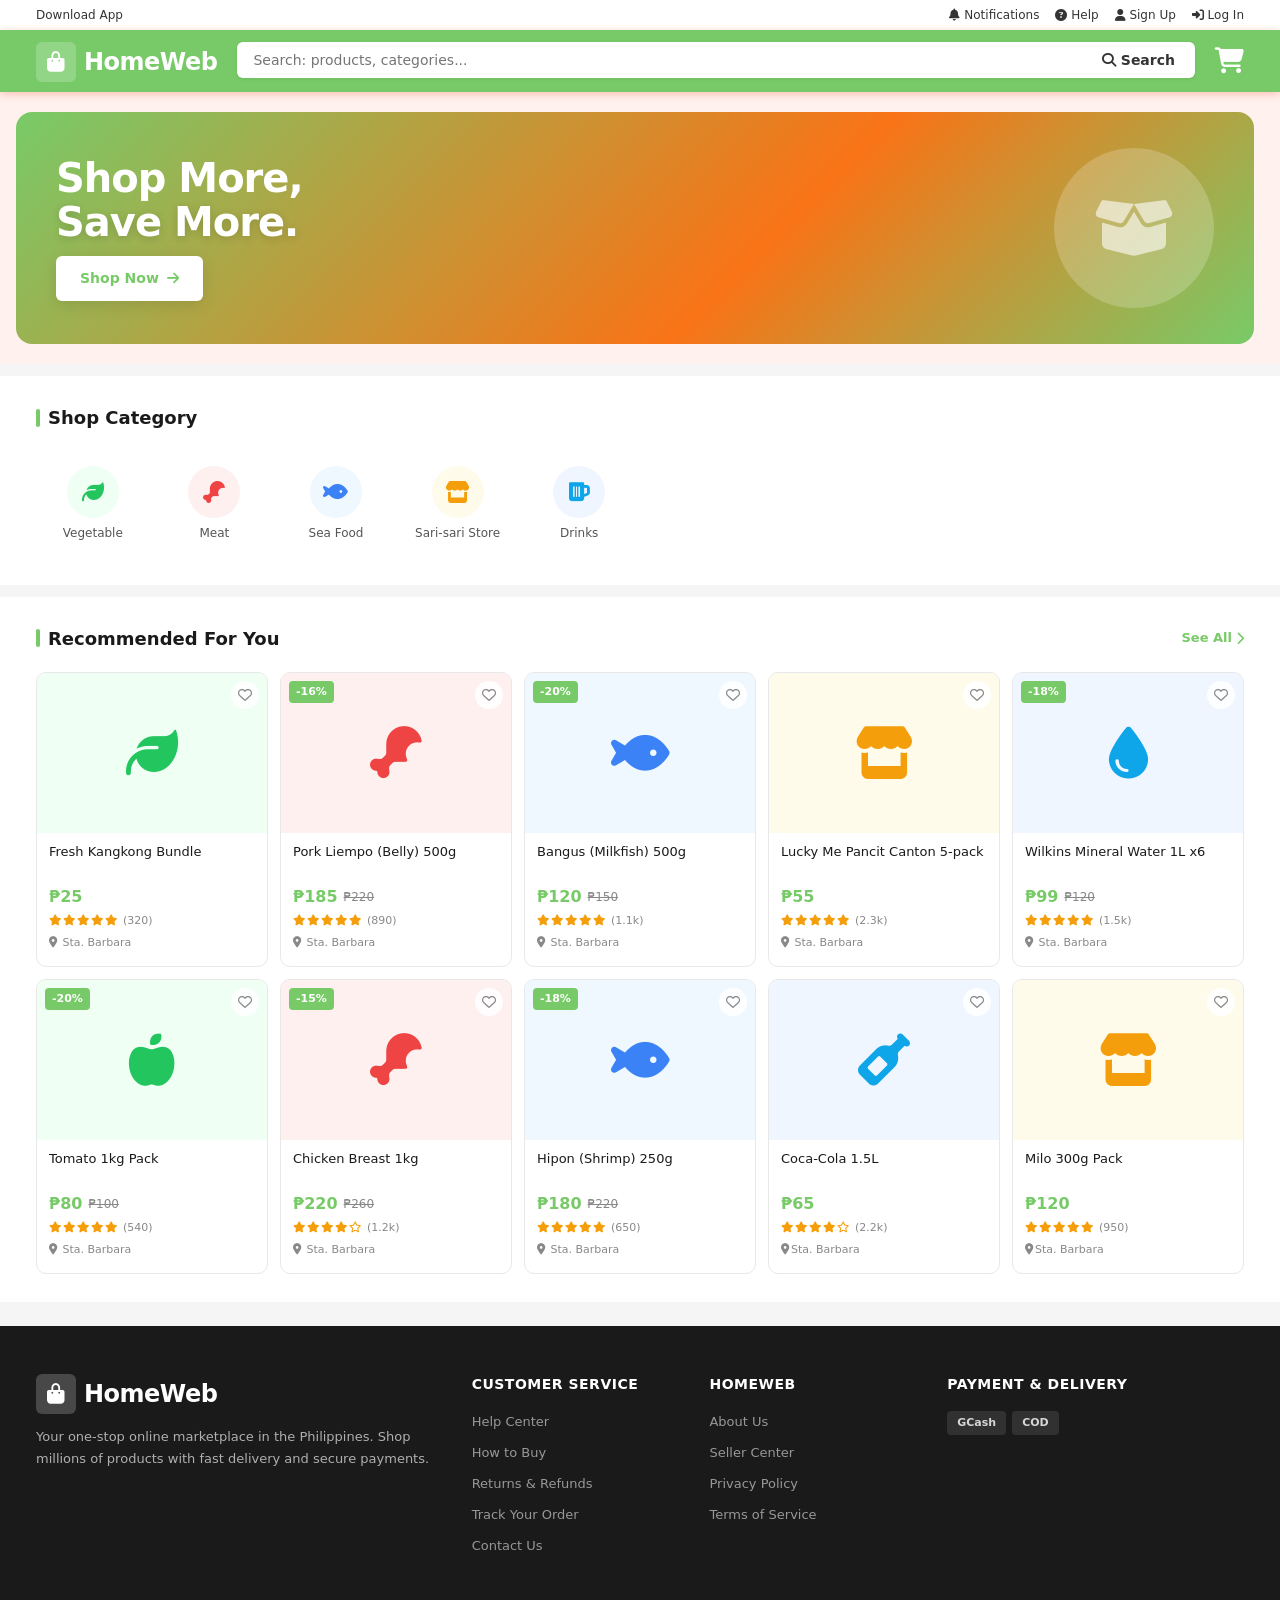
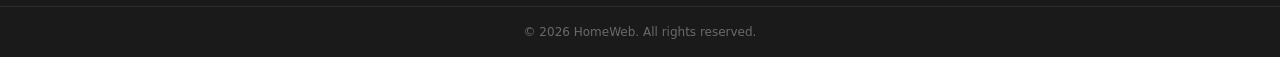
<file: index.html>
<!DOCTYPE html>
    <html lang="en">
    <head>
    <meta charset="UTF-8" />
    <meta name="viewport" content="width=device-width, initial-scale=1.0"/>
    <title>HomeWeb</title>
    <link rel="stylesheet" href="style.css" />
    <link rel="stylesheet" href="model.css" />
    <link rel="stylesheet" href="https://cdnjs.cloudflare.com/ajax/libs/font-awesome/6.5.0/css/all.min.css"/>
    </head>
    <body>

    <!-- TOP BAR -->
    <div class="topbar">
        <div class="topbar-inner">
        <span>Download App</span>
        <div class="topbar-right">
            <a href="#"><i class="fas fa-bell"></i> Notifications</a>
            <a href="#"><i class="fas fa-question-circle"></i> Help</a>
            <a href="#"><i class="fas fa-user"></i> Sign Up</a>
            <a href="#"><i class="fas fa-sign-in-alt"></i> Log In</a>
        </div>
        </div>
    </div>

    <!-- HEADER -->
    <header class="header">
        <div class="header-inner">
        <div class="logo">
            <span class="logo-icon"><i class="fas fa-shopping-bag"></i></span>
            <span class="logo-text">HomeWeb</span>
        </div>
        <div class="search-bar">
            <div class="search-input-wrap">
            <input type="text" placeholder="Search: products, categories..." />
            <button class="search-btn"><i class="fas fa-search"></i> Search</button>
            </div>
            <div class="search-tags"></div>
        </div>
        <div class="header-cart">
            <a href="#" class="cart-icon">
            <i class="fas fa-shopping-cart"></i>
            <span class="cart-badge"></span>
            </a>
        </div>
        </div>
    </header>

  <!-- HERO BANNER -->
    <section class="hero">
        <div class="hero-inner">
        <div class="hero-main-banner">
            <div class="hero-text">
            <h1>Shop More,<br/><span>Save More.</span></h1>
            <a href="#recommended" class="hero-cta">Shop Now <i class="fas fa-arrow-right"></i></a>
            </div>
            <div class="hero-image">
            <div class="hero-img-placeholder">
                <i class="fas fa-box-open"></i>     
            </div>
            </div>
        </div>
        </div>
    </section>

    <!-- CATEGORY SHORTCUTS -->
    <section class="categories">
        <div class="section-inner">
        <h2 class="section-title">Shop Category</h2>
        <div class="category-grid">

            <a class="cat-card" href="category.html?cat=vegetable">
            <div class="cat-icon" style="background:#F0FFF4;">
                <i class="fas fa-leaf" style="color:#22C55E;"></i>
            </div>
            <span>Vegetable</span>
            </a>

            <a class="cat-card" href="category.html?cat=meat">
            <div class="cat-icon" style="background:#FFF0F0;">
                <i class="fas fa-drumstick-bite" style="color:#EF4444;"></i>
            </div>
            <span>Meat</span>
            </a>

            <a class="cat-card" href="category.html?cat=seafood">
            <div class="cat-icon" style="background:#F0F8FF;">
                <i class="fas fa-fish" style="color:#3B82F6;"></i>
            </div>
            <span>Sea Food</span>
            </a>

            <a class="cat-card" href="category.html?cat=sarisari">
            <div class="cat-icon" style="background:#FFFBEB;">
                <i class="fas fa-store" style="color:#F59E0B;"></i>
            </div>
            <span>Sari-sari Store</span>
            </a>

            <a class="cat-card" href="category.html?cat=drinks">
            <div class="cat-icon" style="background:#EFF6FF;">
                <i class="fas fa-beer" style="color:#0EA5E9;"></i>
            </div>
            <span>Drinks</span>
            </a>

        </div>
        </div>
    </section>

    <!-- RECOMMENDED FOR YOU -->
    <section class="recommended" id="recommended">
        <div class="section-inner">
        <div class="section-header">
            <h2 class="section-title">Recommended For You</h2>
            <a href="#" class="see-all">See All <i class="fas fa-chevron-right"></i></a>
        </div>
        <div class="product-grid">

            <!-- Vegetable -->
            <div class="product-card" data-product-id="101">
            <div class="wishlist-btn"><i class="far fa-heart"></i></div>
            <div class="product-img" style="background:#F0FFF4;"><i class="fas fa-leaf" style="color:#22C55E;"></i></div>
            <div class="product-info">
                <p class="product-name">Fresh Kangkong Bundle</p>
                <div class="product-prices">
                <span class="price-now">₱25</span>
                </div>
                <div class="product-stars">
                <i class="fas fa-star"></i><i class="fas fa-star"></i><i class="fas fa-star"></i><i class="fas fa-star"></i><i class="fas fa-star"></i>
                <span>(320)</span>
                </div>
                <p class="product-location"><i class="fas fa-map-marker-alt"></i> Sta. Barbara</p>
            </div>
            </div>

            <!-- Meat -->
            <div class="product-card" data-product-id="201">
            <div class="product-badge sale-badge">-16%</div>
            <div class="wishlist-btn"><i class="far fa-heart"></i></div>
            <div class="product-img" style="background:#FFF0F0;"><i class="fas fa-drumstick-bite" style="color:#EF4444;"></i></div>
            <div class="product-info">
                <p class="product-name">Pork Liempo (Belly) 500g</p>
                <div class="product-prices">
                <span class="price-now">₱185</span>
                <span class="price-old">₱220</span>
                </div>
                <div class="product-stars">
                <i class="fas fa-star"></i><i class="fas fa-star"></i><i class="fas fa-star"></i><i class="fas fa-star"></i><i class="fas fa-star"></i>
                <span>(890)</span>
                </div>
                <p class="product-location"><i class="fas fa-map-marker-alt"></i> Sta. Barbara</p>
            </div>
            </div>

            <!-- Sea Food -->
            <div class="product-card" data-product-id="301">
            <div class="product-badge sale-badge">-20%</div>
            <div class="wishlist-btn"><i class="far fa-heart"></i></div>
            <div class="product-img" style="background:#F0F8FF;"><i class="fas fa-fish" style="color:#3B82F6;"></i></div>
            <div class="product-info">
                <p class="product-name">Bangus (Milkfish) 500g</p>
                <div class="product-prices">
                <span class="price-now">₱120</span>
                <span class="price-old">₱150</span>
                </div>
                <div class="product-stars">
                <i class="fas fa-star"></i><i class="fas fa-star"></i><i class="fas fa-star"></i><i class="fas fa-star"></i><i class="fas fa-star"></i>
                <span>(1.1k)</span>
                </div>
                <p class="product-location"><i class="fas fa-map-marker-alt"></i> Sta. Barbara</p>
            </div>
            </div>

            <!-- Sari-sari -->
            <div class="product-card" data-product-id="401">
            <div class="wishlist-btn"><i class="far fa-heart"></i></div>
            <div class="product-img" style="background:#FFFBEB;"><i class="fas fa-store" style="color:#F59E0B;"></i></div>
            <div class="product-info">
                <p class="product-name">Lucky Me Pancit Canton 5-pack</p>
                <div class="product-prices">
                <span class="price-now">₱55</span>
                </div>
                <div class="product-stars">
                <i class="fas fa-star"></i><i class="fas fa-star"></i><i class="fas fa-star"></i><i class="fas fa-star"></i><i class="fas fa-star"></i>
                <span>(2.3k)</span>
                </div>
                <p class="product-location"><i class="fas fa-map-marker-alt"></i> Sta. Barbara</p>
            </div>
            </div>

            <!-- Drinks -->
            <div class="product-card" data-product-id="501">
            <div class="product-badge sale-badge">-18%</div>
            <div class="wishlist-btn"><i class="far fa-heart"></i></div>
            <div class="product-img" style="background:#EFF6FF;"><i class="fas fa-tint" style="color:#0EA5E9;"></i></div>
            <div class="product-info">
                <p class="product-name">Wilkins Mineral Water 1L x6</p>
                <div class="product-prices">
                <span class="price-now">₱99</span>
                <span class="price-old">₱120</span>
                </div>
                <div class="product-stars">
                <i class="fas fa-star"></i><i class="fas fa-star"></i><i class="fas fa-star"></i><i class="fas fa-star"></i><i class="fas fa-star"></i>
                <span>(1.5k)</span>
                </div>
                <p class="product-location"><i class="fas fa-map-marker-alt"></i> Sta. Barbara</p>
            </div>
            </div>

            <!-- Vegetable 2 -->
            <div class="product-card" data-product-id="103">
            <div class="product-badge sale-badge">-20%</div>
            <div class="wishlist-btn"><i class="far fa-heart"></i></div>
            <div class="product-img" style="background:#F0FFF4;"><i class="fas fa-apple-alt" style="color:#22C55E;"></i></div>
            <div class="product-info">
                <p class="product-name">Tomato 1kg Pack</p>
                <div class="product-prices">
                <span class="price-now">₱80</span>
                <span class="price-old">₱100</span>
                </div>
                <div class="product-stars">
                <i class="fas fa-star"></i><i class="fas fa-star"></i><i class="fas fa-star"></i><i class="fas fa-star"></i><i class="fas fa-star"></i>
                <span>(540)</span>
                </div>
                <p class="product-location"><i class="fas fa-map-marker-alt"></i> Sta. Barbara</p>
            </div>
            </div>

            <!-- Meat 2 -->
            <div class="product-card" data-product-id="202">
            <div class="product-badge sale-badge">-15%</div>
            <div class="wishlist-btn"><i class="far fa-heart"></i></div>
            <div class="product-img" style="background:#FFF0F0;"><i class="fas fa-drumstick-bite" style="color:#EF4444;"></i></div>
            <div class="product-info">
                <p class="product-name">Chicken Breast 1kg</p>
                <div class="product-prices">
                <span class="price-now">₱220</span>
                <span class="price-old">₱260</span>
                </div>
                <div class="product-stars">
                <i class="fas fa-star"></i><i class="fas fa-star"></i><i class="fas fa-star"></i><i class="fas fa-star"></i><i class="far fa-star"></i>
                <span>(1.2k)</span>
                </div>
                <p class="product-location"><i class="fas fa-map-marker-alt"></i> Sta. Barbara</p>
            </div>
            </div>

            <!-- Sea Food 2 -->
            <div class="product-card" data-product-id="303">
            <div class="product-badge sale-badge">-18%</div>
            <div class="wishlist-btn"><i class="far fa-heart"></i></div>
            <div class="product-img" style="background:#F0F8FF;"><i class="fas fa-fish" style="color:#3B82F6;"></i></div>
            <div class="product-info">
                <p class="product-name">Hipon (Shrimp) 250g</p>
                <div class="product-prices">
                <span class="price-now">₱180</span>
                <span class="price-old">₱220</span>
                </div>
                <div class="product-stars">
                <i class="fas fa-star"></i><i class="fas fa-star"></i><i class="fas fa-star"></i><i class="fas fa-star"></i><i class="fas fa-star"></i>
                <span>(650)</span>
                </div>
                <p class="product-location"><i class="fas fa-map-marker-alt"></i> Sta. Barbara</p>
            </div>
            </div>

            <!-- Drinks 2 -->
            <div class="product-card" data-product-id="502">
            <div class="wishlist-btn"><i class="far fa-heart"></i></div>
            <div class="product-img" style="background:#EFF6FF;"><i class="fas fa-wine-bottle" style="color:#0EA5E9;"></i></div>
            <div class="product-info">
                <p class="product-name">Coca-Cola 1.5L</p>
                <div class="product-prices">
                <span class="price-now">₱65</span>
                </div>
                <div class="product-stars">
                <i class="fas fa-star"></i><i class="fas fa-star"></i><i class="fas fa-star"></i><i class="fas fa-star"></i><i class="far fa-star"></i>
                <span>(2.2k)</span>
                </div>
                <p class="product-location"><i class="fas fa-map-marker-alt"></i>Sta. Barbara</p>
            </div>
            </div>

            <!-- Sari-sari 2 -->
            <div class="product-card" data-product-id="404">
            <div class="wishlist-btn"><i class="far fa-heart"></i></div>
            <div class="product-img" style="background:#FFFBEB;"><i class="fas fa-store" style="color:#F59E0B;"></i></div>
            <div class="product-info">
                <p class="product-name">Milo 300g Pack</p>
                <div class="product-prices">
                <span class="price-now">₱120</span>
                </div>
                <div class="product-stars">
                <i class="fas fa-star"></i><i class="fas fa-star"></i><i class="fas fa-star"></i><i class="fas fa-star"></i><i class="fas fa-star"></i>
                <span>(950)</span>
                </div>
                <p class="product-location"><i class="fas fa-map-marker-alt"></i>Sta. Barbara</p>
            </div>
            </div>

        </div>
        </div>
    </section>

    <!-- FOOTER -->
    <footer class="footer">
        <div class="footer-inner">
        <div class="footer-col">
            <div class="logo" style="margin-bottom:12px;">
            <span class="logo-icon"><i class="fas fa-shopping-bag"></i></span>
            <span class="logo-text">HomeWeb</span>
            </div>
            <p class="footer-desc">Your one-stop online marketplace in the Philippines. Shop millions of products with fast delivery and secure payments.</p>
            <div class="social-links"></div>
        </div>
        <div class="footer-col">
            <h4>Customer Service</h4>
            <ul>
            <li><a href="#">Help Center</a></li>
            <li><a href="#">How to Buy</a></li>
            <li><a href="#">Returns & Refunds</a></li>
            <li><a href="#">Track Your Order</a></li>
            <li><a href="#">Contact Us</a></li>
            </ul>
        </div>
        <div class="footer-col">
            <h4>HomeWeb</h4>
            <ul>
            <li><a href="#">About Us</a></li>
            <li><a href="#">Seller Center</a></li>
            <li><a href="#">Privacy Policy</a></li>
            <li><a href="#">Terms of Service</a></li>
            </ul>
        </div>
        <div class="footer-col">
            <h4>Payment & Delivery</h4>
            <div class="payment-icons">
            <span class="pay-icon">GCash</span>
            <span class="pay-icon">COD</span>
            </div>
        </div>
        </div>
        <div class="footer-bottom">
        <p>&copy; 2026 HomeWeb. All rights reserved.</p>
        </div>
    </footer>

    <script src="shop.js"></script>
    <script>
        // Register category products into the global products array for modal support
        const categoryProducts = [
        { id:101, name:'Fresh Kangkong Bundle',         price:25,  oldPrice:null, discount:0,  rating:5, sold:'320',  icon:'fa-leaf',           location:'Sta. Barbara' },
        { id:103, name:'Tomato 1kg Pack',               price:80,  oldPrice:100,  discount:20, rating:5, sold:'540',  icon:'fa-apple-alt',      location:'Sta. Barbara' },
        { id:201, name:'Pork Liempo (Belly) 500g',      price:185, oldPrice:220,  discount:16, rating:5, sold:'890',  icon:'fa-drumstick-bite', location:'Sta. Barbara' },
        { id:202, name:'Chicken Breast 1kg',            price:220, oldPrice:260,  discount:15, rating:4, sold:'1.2k', icon:'fa-drumstick-bite', location:'Sta. Barbara' },
        { id:301, name:'Bangus (Milkfish) 500g',        price:120, oldPrice:150,  discount:20, rating:5, sold:'1.1k', icon:'fa-fish',           location:'Sta. Barbara' },
        { id:303, name:'Hipon (Shrimp) 250g',           price:180, oldPrice:220,  discount:18, rating:5, sold:'650',  icon:'fa-fish',           location:'Sta. Barbara' },
        { id:401, name:'Lucky Me Pancit Canton 5-pack', price:55,  oldPrice:null, discount:0,  rating:5, sold:'2.3k', icon:'fa-store',          location:'Sta. Barbara' },
        { id:404, name:'Milo 300g Pack',                price:120, oldPrice:null, discount:0,  rating:5, sold:'950',  icon:'fa-store',          location:'Sta. Barbara' },
        { id:501, name:'Wilkins Mineral Water 1L x6',   price:99,  oldPrice:120,  discount:18, rating:5, sold:'1.5k', icon:'fa-tint',           location:'Sta. Barbara' },
        { id:502, name:'Coca-Cola 1.5L',                price:65,  oldPrice:null, discount:0,  rating:4, sold:'2.2k', icon:'fa-wine-bottle',    location:'Sta. Barbara' },
        ];

        document.addEventListener('DOMContentLoaded', function() {
        categoryProducts.forEach(function(p) {
            if (!products.find(function(x) { return x.id === p.id; })) {
            products.push(p);
            }
        });
        });
    </script>
    </body>
    </html>
</file>
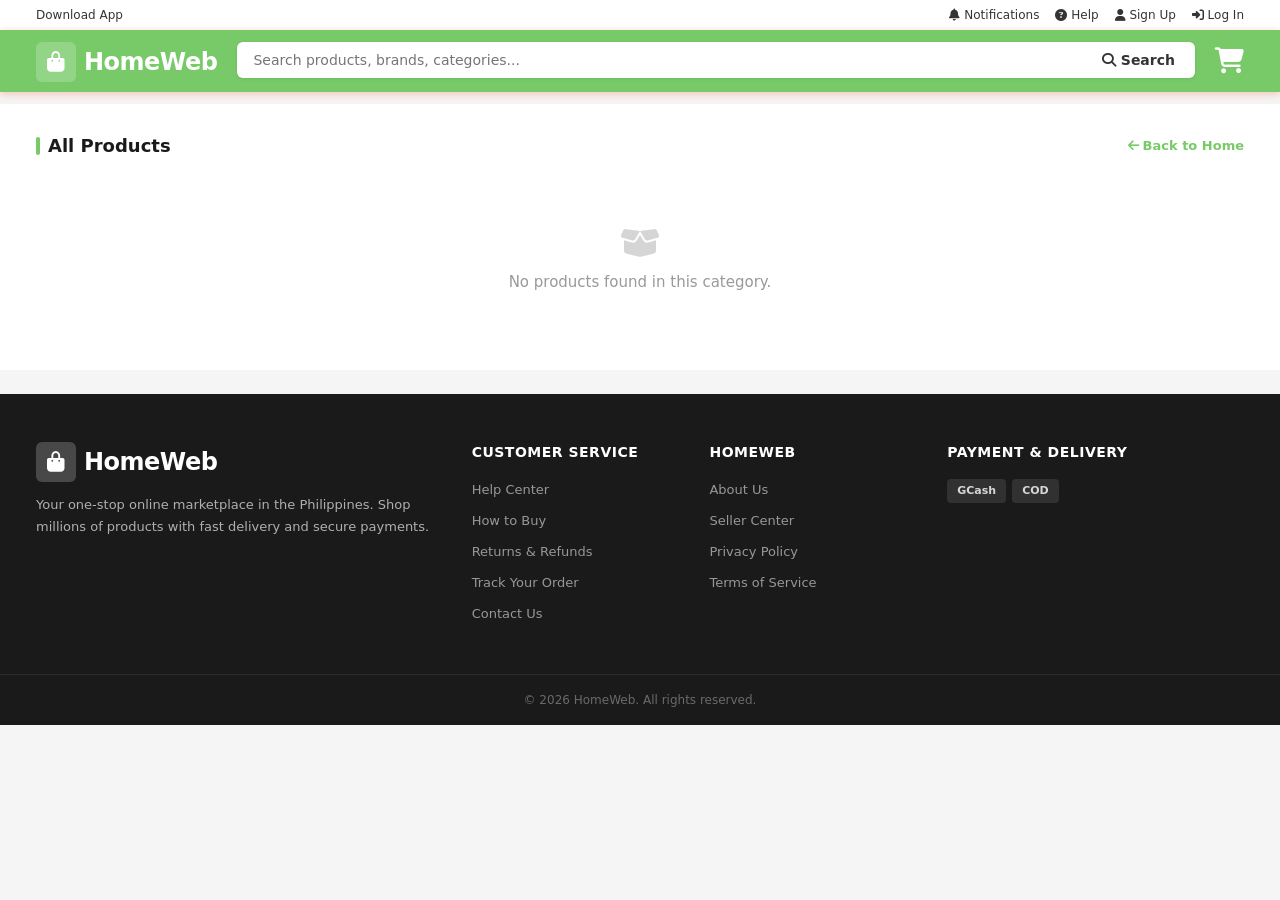
<file: category.html>
<!DOCTYPE html>
<html lang="en">
<head>
<meta charset="UTF-8" />
<meta name="viewport" content="width=device-width, initial-scale=1.0"/>
<title>HomeWeb – Category</title>
<link rel="stylesheet" href="style.css" />
<link rel="stylesheet" href="model.css" />
<link rel="stylesheet" href="https://cdnjs.cloudflare.com/ajax/libs/font-awesome/6.5.0/css/all.min.css"/>
</head>
<body>

<!-- TOP BAR -->
<div class="topbar">
    <div class="topbar-inner">
    <span>Download App</span>
    <div class="topbar-right">
        <a href="#"><i class="fas fa-bell"></i> Notifications</a>
        <a href="#"><i class="fas fa-question-circle"></i> Help</a>
        <a href="#"><i class="fas fa-user"></i> Sign Up</a>
        <a href="#"><i class="fas fa-sign-in-alt"></i> Log In</a>
    </div>
    </div>
</div>

<!-- HEADER -->
<header class="header">
    <div class="header-inner">
    <a href="index.html" class="logo">
        <span class="logo-icon"><i class="fas fa-shopping-bag"></i></span>
        <span class="logo-text">HomeWeb</span>
    </a>
    <div class="search-bar">
        <div class="search-input-wrap">
        <input type="text" placeholder="Search products, brands, categories..." />
        <button class="search-btn"><i class="fas fa-search"></i> Search</button>
        </div>
        <div class="search-tags"></div>
    </div>
    <div class="header-cart">
        <a href="#" class="cart-icon">
        <i class="fas fa-shopping-cart"></i>
        <span class="cart-badge"></span>
        </a>
    </div>
    </div>
</header>

<!-- CATEGORY HEADING -->
<section class="recommended" style="margin-top:12px;">
    <div class="section-inner">
    <div class="section-header">
        <h2 class="section-title" id="cat-title">Category</h2>
        <a href="index.html" class="see-all"><i class="fas fa-arrow-left"></i> Back to Home</a>
    </div>
    <div class="product-grid" id="cat-product-grid">
        <!-- products injected by script -->
    </div>
    <div id="cat-empty" style="display:none; text-align:center; padding:3rem 1rem; color:#999; font-size:15px;">
        <i class="fas fa-box-open" style="font-size:32px;display:block;margin-bottom:12px;opacity:0.4"></i>
        No products found in this category.
    </div>
    </div>
</section>

<!-- FOOTER -->
<footer class="footer">
    <div class="footer-inner">
    <div class="footer-col">
        <div class="logo" style="margin-bottom:12px;">
        <span class="logo-icon"><i class="fas fa-shopping-bag"></i></span>
        <span class="logo-text">HomeWeb</span>
        </div>
        <p class="footer-desc">Your one-stop online marketplace in the Philippines. Shop millions of products with fast delivery and secure payments.</p>
        <div class="social-links"></div>
    </div>
    <div class="footer-col">
        <h4>Customer Service</h4>
        <ul>
        <li><a href="#">Help Center</a></li>
        <li><a href="#">How to Buy</a></li>
        <li><a href="#">Returns & Refunds</a></li>
        <li><a href="#">Track Your Order</a></li>
        <li><a href="#">Contact Us</a></li>
        </ul>
    </div>
    <div class="footer-col">
        <h4>HomeWeb</h4>
        <ul>
        <li><a href="#">About Us</a></li>
        <li><a href="#">Seller Center</a></li>
        <li><a href="#">Privacy Policy</a></li>
        <li><a href="#">Terms of Service</a></li>
        </ul>
    </div>
    <div class="footer-col">
        <h4>Payment & Delivery</h4>
        <div class="payment-icons">
        <span class="pay-icon">GCash</span>
        <span class="pay-icon">COD</span>
        </div>
    </div>
    </div>
    <div class="footer-bottom">
    <p>&copy; 2026 HomeWeb. All rights reserved.</p>
    </div>
</footer>

<script src="shop.js"></script>
<script>
    // Map category keys (from index.html links) to display names and
    // to the icon background colors used elsewhere on the site.
    const CATEGORY_META = {
    vegetable: { title: 'Vegetable',     bg: '#F0FFF4', color: '#22C55E' },
    meat:      { title: 'Meat',          bg: '#FFF0F0', color: '#EF4444' },
    seafood:   { title: 'Sea Food',      bg: '#F0F8FF', color: '#3B82F6' },
    sarisari:  { title: 'Sari-sari Store', bg: '#FFFBEB', color: '#F59E0B' },
    drinks:    { title: 'Drinks',        bg: '#EFF6FF', color: '#0EA5E9' }
    };

    function fmtPrice(n) {
    return '\u20B1' + Number(n).toLocaleString();
    }

    function starsHTML(n) {
    let s = '';
    for (let i = 1; i <= 5; i++) s += `<i class="${i <= n ? 'fas' : 'far'} fa-star"></i>`;
    return s;
    }

    document.addEventListener('DOMContentLoaded', function() {
    const params = new URLSearchParams(window.location.search);
    const cat = params.get('cat');
    const meta = CATEGORY_META[cat] || { title: 'All Products', bg: '#F9F9F9', color: '#CBD5E1' };

    document.getElementById('cat-title').textContent = meta.title;

    const list = products.filter(function(p) { return p.category === cat; });
    const grid = document.getElementById('cat-product-grid');
    const empty = document.getElementById('cat-empty');

    if (!list.length) {
        empty.style.display = 'block';
        return;
    }

    grid.innerHTML = list.map(function(p) {
        const badge = p.discount
        ? '<div class="product-badge sale-badge">-' + p.discount + '%</div>'
        : '';
        const oldPrice = p.oldPrice
        ? '<span class="price-old">' + fmtPrice(p.oldPrice) + '</span>'
        : '';

        return '<div class="product-card" data-product-id="' + p.id + '">' +
        badge +
        '<div class="wishlist-btn"><i class="far fa-heart"></i></div>' +
        '<div class="product-img" style="background:' + meta.bg + ';"><i class="fas ' + p.icon + '" style="color:' + meta.color + ';"></i></div>' +
        '<div class="product-info">' +
            '<p class="product-name">' + p.name + '</p>' +
            '<div class="product-prices">' +
            '<span class="price-now">' + fmtPrice(p.price) + '</span>' +
            oldPrice +
            '</div>' +
            '<div class="product-stars">' + starsHTML(p.rating) + '<span>(' + p.sold + ')</span></div>' +
            '<p class="product-location"><i class="fas fa-map-marker-alt"></i> ' + p.location + '</p>' +
        '</div></div>';
    }).join('');

    // shop.js's DOMContentLoaded handler runs before this script block
    // finishes injecting cards, so wire up clicks for the newly added cards.
    attachCardClicks();
    });
</script>
</body>
</html>
</file>
<file: style.css>
/* ── RESET & BASE ── */
*, *::before, *::after { box-sizing: border-box; margin: 0; padding: 0; }

:root {
  --primary:       #78ca68;
  --primary-dark:  #ffffff;
  --primary-light: #FFF1EE;
  --accent:        #F59E0B;
  --success:       #10B981;
  --text-dark:     #1A1A1A;
  --text-mid:      #555;
  --text-light:    #888;
  --border:        #E8E8E8;
  --bg:            #F5F5F5;
  --white:         #FFFFFF;
  --shadow-sm:     0 1px 4px rgba(0,0,0,0.08);
  --shadow-md:     0 4px 16px rgba(0,0,0,0.10);
  --radius-sm:     6px;
  --radius-md:     10px;
  --radius-lg:     16px;
  --font:          'Inter', system-ui, sans-serif;
}

html { scroll-behavior: smooth; }

body {
  font-family: var(--font);
  background: var(--bg);
  color: var(--text-dark);
  font-size: 14px;
  line-height: 1.5;
}

a { text-decoration: none; color: inherit; }
ul { list-style: none; }
img { display: block; max-width: 100%; }

/* ── LAYOUT ── */
.section-inner,
.header-inner,
.nav-inner,
.topbar-inner,
.footer-inner,
.hero-inner {
  max-width: 1240px;
  margin: 0 auto;
  padding: 0 16px;
}

/* ============================================================
   TOP BAR
   ============================================================ */
.topbar {
  background: var(--primary-dark);
  color: rgba(17, 17, 17, 0.85);
  font-size: 12px;
  padding: 6px 0;
}

.topbar-inner {
  display: flex;
  justify-content: space-between;   
  align-items: center;
}

.topbar a {
  color: rgba(17,17,17,0.85);
  margin-left: 16px;
  transition: color 0.15s;
}

.topbar a:hover { color: #030303; }

.topbar-right { display: flex; align-items: right; }

/* ============================================================
   HEADER
   ============================================================ */
.header {
  background: var(--primary);
  padding: 12px 0 8px;
  position: sticky;
  top: 0;
  z-index: 100;
  box-shadow: 0 2px 8px rgba(238,77,45,0.3);
}

.header-inner {
  display: flex;
  align-items: flex-start;
  gap: 20px;
}

/* Logo */
.logo {
  display: flex;
  align-items: center;
  gap: 8px;
  flex-shrink: 0;
}

.logo-icon {
  width: 40px;
  height: 40px;
  background: rgba(255,255,255,0.2);
  border-radius: var(--radius-sm);
  display: flex;
  align-items: center;
  justify-content: center;
  font-size: 20px;
  color: #fff;
}

.logo-text {
  font-size: 24px;
  font-weight: 700;
  color: #fff;
  letter-spacing: -0.5px;
}

/* Search */
.search-bar { flex: 1; }

.search-input-wrap {
  display: flex;
  border-radius: var(--radius-sm);
  overflow: hidden;
  box-shadow: var(--shadow-sm);
}

.search-input-wrap input {
  flex: 1;
  border: none;
  padding: 10px 16px;
  font-family: var(--font);
  font-size: 14px;
  outline: none;
  background: #fff;
}

.search-btn {
  background: var(--primary-dark);
  color: rgba(17, 17, 17, 0.85);
  border: none;
  padding: 10px 20px;
  font-family: var(--font);
  font-weight: 600;
  font-size: 14px;
  cursor: pointer;
  transition: background 0.15s;
  white-space: nowrap;
}

.search-btn:hover { background: #fff; }

.search-tags {
  margin-top: 6px;
  display: flex;
  gap: 8px;
  flex-wrap: wrap;
  font-size: 12px;
  color: rgba(255,255,255,0.7);
}

.search-tags a {
  color: rgba(255,255,255,0.85);
  transition: color 0.15s;
}
.search-tags a:hover { color: #fff; }

/* Cart */
.header-cart { padding-top: 6px; flex-shrink: 0; }

.cart-icon {
  position: relative;
  display: flex;
  align-items: center;
  color: #fff;
  font-size: 26px;
  transition: opacity 0.15s;
}

.cart-icon:hover { opacity: 0.8; }

.cart-badge {
  position: absolute;
  top: -6px;
  right: -8px;
  background: #fff;
  color: var(--primary);
  font-size: 11px;
  font-weight: 700;
  border-radius: 999px;
  padding: 1px 6px;
  min-width: 18px;
  text-align: center;
}

/* ============================================================
   MAIN NAV
   ============================================================ */
.main-nav {
  background: #fff;
  border-bottom: 1px solid var(--border);
}

.nav-inner {
  display: flex;
  gap: 0;
  overflow-x: auto;
  -webkit-overflow-scrolling: touch;
  scrollbar-width: none;
}

.nav-inner::-webkit-scrollbar { display: none; }

.main-nav a {
  padding: 10px 14px;
  font-size: 13px;
  color: var(--text-mid);
  white-space: nowrap;
  transition: color 0.15s;
  border-bottom: 2px solid transparent;
}

.main-nav a:hover {
  color: var(--primary);
  border-bottom-color: var(--primary);
}

.main-nav a:first-child {
  font-weight: 600;
  color: var(--primary);
}

/* ============================================================
   HERO
   ============================================================ */
.hero {
  background: var(--primary-light);
  padding: 20px 0;
}

.hero-inner {
    max-width: 1600px;
    margin: 0 auto;
    display: grid;
    grid-template-columns: 1fr 10px;
}

.hero-main-banner {

  background: linear-gradient(135deg, #78ca68 0%, #F97316 60%, #78ca68 100%);
  border-radius: var(--radius-lg);
  padding: 36px 40px;
  display: flex;
  align-items: center;
  justify-content: space-between;
  overflow: hidden;
  position: relative;
} 


.hero-text { position: relative; z-index: 1; }

.hero-eyebrow {
  font-size: 13px;
  color: rgba(255,255,255,0.9);
  margin-bottom: 8px;
  font-weight: 500;
}

.hero-text h1 {
  font-size: 40px;
  font-weight: 800;
  color: #fff;
  line-height: 1.1;
  margin-bottom: 12px;
  letter-spacing: -1px;
}

.hero-text h1 span {
  color: #fff;
  text-shadow: 0 2px 8px rgba(0,0,0,0.15);
}

.hero-sub {
  color: rgba(255,255,255,0.88);
  font-size: 14px;
  margin-bottom: 20px;
}

.hero-cta {
  display: inline-flex;
  align-items: center;
  gap: 8px;
  background: #fff;
  color: var(--primary);
  font-weight: 700;
  font-size: 14px;
  padding: 12px 24px;
  border-radius: var(--radius-sm);
  transition: transform 0.15s, box-shadow 0.15s;
  box-shadow: var(--shadow-md);
}

.hero-cta:hover {
  transform: translateY(-2px);
  box-shadow: 0 8px 24px rgba(0,0,0,0.15);
}

.hero-image .hero-img-placeholder {
  width: 160px;
  height: 160px;
  background: rgba(255,255,255,0.2);
  border-radius: 50%;
  display: flex;
  align-items: center;
  justify-content: center;
  font-size: 64px;
  color: rgba(255,255,255,0.6);
  position: relative;
  z-index: 1;
}

/* Side Banners */
.hero-side-banners {
  display: flex;
  flex-direction: column;
  gap: 12px;
}

.side-banner {
  flex: 1;
  border-radius: var(--radius-md);
  padding: 20px 18px;
  display: flex;
  flex-direction: column;
  justify-content: center;
}

.side-banner--a {
  background: linear-gradient(135deg, #1A1A2E, #16213E);
  color: #fff;
}

.side-banner--b {
  background: linear-gradient(135deg, #065F46, #10B981);
  color: #fff;
}

.banner-label {
  font-size: 11px;
  font-weight: 600;
  text-transform: uppercase;
  letter-spacing: 0.8px;
  opacity: 0.7;
  margin-bottom: 6px;
}

.banner-title {
  font-size: 16px;
  font-weight: 700;
  line-height: 1.3;
  margin-bottom: 10px;
}

.side-banner a {
  font-size: 12px;
  font-weight: 600;
  color: rgba(255,255,255,0.85);
  transition: color 0.15s;
}
.side-banner a:hover { color: #fff; }

/* ============================================================
   CATEGORIES
   ============================================================ */
.categories {
  background: var(--white);
  padding: 28px 0;
  margin-top: 12px;
  border-radius: 0;
}

.section-title {
  font-size: 18px;
  font-weight: 700;
  color: var(--text-dark);
  margin-bottom: 20px;
  position: relative;
  padding-left: 12px;
}

.section-title::before {
  content: '';
  position: absolute;
  left: 0;
  top: 50%;
  transform: translateY(-50%);
  width: 4px;
  height: 18px;
  background: var(--primary);
  border-radius: 2px;
}

.category-grid {
  display: grid;
  grid-template-columns: repeat(10, 1fr);
  gap: 8px;
}

.cat-card {
  display: flex;
  flex-direction: column;
  align-items: center;
  gap: 8px;
  padding: 14px 8px;
  border-radius: var(--radius-md);
  border: 1px solid transparent;
  transition: border-color 0.15s, box-shadow 0.15s, transform 0.15s;
  text-align: center;
}

.cat-card:hover {
  border-color: var(--primary);
  box-shadow: var(--shadow-sm);
  transform: translateY(-2px);
}

.cat-card.active {
  border-color: var(--primary);
  background: var(--primary-light);
  box-shadow: var(--shadow-sm);
}

.cat-icon {
  width: 52px;
  height: 52px;
  border-radius: 50%;
  display: flex;
  align-items: center;
  justify-content: center;
  font-size: 22px;
}

.cat-card span {
  font-size: 12px;
  font-weight: 500;
  color: var(--text-mid);
  line-height: 1.3;
}

/* ============================================================
   FLASH SALE
   ============================================================ */
.flash-sale {
  background: var(--white);
  padding: 24px 0;
  margin-top: 12px;
}

.flash-header {
  display: flex;
  align-items: center;
  gap: 20px;
  margin-bottom: 20px;
}

.flash-title {
  display: flex;
  align-items: center;
  gap: 8px;
  color: var(--primary);
}

.flash-title i {
  font-size: 22px;
}

.flash-title h2 {
  font-size: 22px;
  font-weight: 800;
  color: var(--primary);
  letter-spacing: -0.5px;
}

.flash-timer {
  display: flex;
  align-items: center;
  gap: 4px;
  font-size: 13px;
  color: var(--text-mid);
}

.timer-block {
  background: var(--text-dark);
  color: #fff;
  font-size: 16px;
  font-weight: 700;
  padding: 4px 10px;
  border-radius: 4px;
  min-width: 38px;
  text-align: center;
  font-variant-numeric: tabular-nums;
}

.timer-sep {
  font-weight: 700;
  font-size: 18px;
  color: var(--primary);
}

.see-all {
  margin-left: auto;
  font-size: 13px;
  font-weight: 600;
  color: var(--primary);
  display: flex;
  align-items: center;
  gap: 4px;
  transition: gap 0.15s;
}

.see-all:hover { gap: 8px; }

/* Product Row (flash sale horizontal scroll on small screens) */
.product-row {
  display: grid;
  grid-template-columns: repeat(5, 1fr);
  gap: 12px;
}

/* ============================================================
   RECOMMENDED
   ============================================================ */
.recommended {
  background: var(--white);
  padding: 28px 0;
  margin-top: 12px;
}

.section-header {
  display: flex;
  align-items: center;
  justify-content: space-between;
  margin-bottom: 20px;
}

.section-header .section-title { margin-bottom: 0; }

/* Product Grid */
.product-grid {
  display: grid;
  grid-template-columns: repeat(5, 1fr);
  gap: 12px;
}

/* ============================================================
   PRODUCT CARD (shared)
   ============================================================ */
.product-card {
  background: var(--white);
  border: 1px solid var(--border);
  border-radius: var(--radius-md);
  overflow: hidden;
  position: relative;
  cursor: pointer;
  transition: box-shadow 0.2s, transform 0.2s;
}

.product-card:hover {
  box-shadow: var(--shadow-md);
  transform: translateY(-3px);
}

.product-badge {
  position: absolute;
  top: 8px;
  left: 8px;
  font-size: 11px;
  font-weight: 700;
  padding: 3px 7px;
  border-radius: 4px;
  z-index: 2;
}

.sale-badge {
  background: var(--primary);
  color: #fff;
}

.free-badge {
  background: var(--success);
  color: #fff;
}

.wishlist-btn {
  position: absolute;
  top: 8px;
  right: 8px;
  width: 28px;
  height: 28px;
  background: rgba(255,255,255,0.9);
  border-radius: 50%;
  display: flex;
  align-items: center;
  justify-content: center;
  color: var(--text-light);
  font-size: 14px;
  z-index: 2;
  transition: color 0.15s, background 0.15s;
}

.wishlist-btn:hover {
  color: var(--primary);
  background: #fff;
}

.product-img {
  height: 160px;
  background: #F9F9F9;
  display: flex;
  align-items: center;
  justify-content: center;
  font-size: 52px;
  color: #CBD5E1;
}

.product-info {
  padding: 10px 12px 14px;
}

.product-name {
  font-size: 13px;
  color: var(--text-dark);
  line-height: 1.4;
  display: -webkit-box;
  -webkit-line-clamp: 2;
  -webkit-box-orient: vertical;
  overflow: hidden;
  margin-bottom: 6px;
  min-height: 36px;
}

.product-prices {
  display: flex;
  align-items: center;
  gap: 6px;
  margin-bottom: 4px;
}

.price-now {
  font-size: 16px;
  font-weight: 700;
  color: var(--primary);
}

.price-old {
  font-size: 12px;
  color: var(--text-light);
  text-decoration: line-through;
}

.product-stars {
  display: flex;
  align-items: center;
  gap: 2px;
  font-size: 11px;
  color: var(--accent);
  margin-bottom: 6px;
}

.product-stars span {
  color: var(--text-light);
  margin-left: 4px;
  font-size: 11px;
}

.product-location {
  font-size: 11px;
  color: var(--text-light);
  margin-top: 4px;
}

.product-location i { margin-right: 2px; }

/* Flash sale progress bar */
.flash-progress-wrap {
  height: 6px;
  background: #FFE0D6;
  border-radius: 999px;
  overflow: hidden;
  margin-top: 6px;
}

.flash-progress {
  height: 100%;
  background: linear-gradient(90deg, var(--primary), var(--accent));
  border-radius: 999px;
  transition: width 0.5s ease;
}

.flash-sold-label {
  font-size: 11px;
  color: var(--primary);
  font-weight: 600;
  margin-top: 4px;
  text-align: center;
}

/* ============================================================
   PROMO STRIP
   ============================================================ */
.promo-strip {
  padding: 20px 0;
  margin-top: 12px;
}

.promo-grid {
  display: grid;
  grid-template-columns: repeat(3, 1fr);
  gap: 12px;
}

.promo-tile {
  border-radius: var(--radius-md);
  padding: 24px 28px;
  position: relative;
  overflow: hidden;
}

.promo-tile::before {
  content: '';
  position: absolute;
  right: -20px;
  bottom: -20px;
  width: 120px;
  height: 120px;
  border-radius: 50%;
  background: rgba(255,255,255,0.08);
}

.promo-a { background: linear-gradient(135deg, #EE4D2D, #F97316); color: #fff; }
.promo-b { background: linear-gradient(135deg, #1D4ED8, #7C3AED); color: #fff; }
.promo-c { background: linear-gradient(135deg, #065F46, #0D9488); color: #fff; }

.promo-label {
  font-size: 11px;
  font-weight: 600;
  text-transform: uppercase;
  letter-spacing: 0.8px;
  opacity: 0.75;
  margin-bottom: 8px;
}

.promo-tile h3 {
  font-size: 18px;
  font-weight: 700;
  line-height: 1.4;
  margin-bottom: 14px;
}

.promo-tile strong { font-weight: 800; font-size: 20px; }

.promo-tile a {
  display: inline-block;
  background: rgba(255,255,255,0.2);
  color: #fff;
  padding: 8px 16px;
  border-radius: var(--radius-sm);
  font-size: 13px;
  font-weight: 600;
  transition: background 0.15s;
}

.promo-tile a:hover { background: rgba(255,255,255,0.35); }

/* ============================================================
   FOOTER
   ============================================================ */
.footer {
  background: #1A1A1A;
  color: rgba(255,255,255,0.65);
  margin-top: 24px;
  padding-top: 48px;
}

.footer-inner {
  display: grid;
  grid-template-columns: 2fr 1fr 1fr 1.5fr;
  gap: 40px;
  padding-bottom: 40px;
}

.footer-desc {
  font-size: 13px;
  line-height: 1.7;
  margin-bottom: 20px;
}

.social-links {
  display: flex;
  gap: 10px;
}

.social-links a {
  width: 34px;
  height: 34px;
  background: rgba(255,255,255,0.1);
  border-radius: 50%;
  display: flex;
  align-items: center;
  justify-content: center;
  color: rgba(255,255,255,0.7);
  font-size: 14px;
  transition: background 0.15s, color 0.15s;
}

.social-links a:hover {
  background: var(--primary);
  color: #fff;
}

.footer-col h4 {
  font-size: 14px;
  font-weight: 700;
  color: #fff;
  margin-bottom: 16px;
  text-transform: uppercase;
  letter-spacing: 0.5px;
}

.footer-col ul li {
  margin-bottom: 10px;
}

.footer-col ul li a {
  font-size: 13px;
  color: rgba(255,255,255,0.55);
  transition: color 0.15s;
}

.footer-col ul li a:hover { color: #fff; }

.payment-icons {
  display: flex;
  flex-wrap: wrap;
  gap: 6px;
}

.pay-icon {
  background: rgba(255,255,255,0.1);
  color: rgba(255,255,255,0.8);
  font-size: 11px;
  font-weight: 600;
  padding: 4px 10px;
  border-radius: 4px;
}

.app-badges {
  display: flex;
  flex-direction: column;
  gap: 8px;
  margin-top: 8px;
}

.app-badge {
  display: inline-flex;
  align-items: center;
  gap: 8px;
  background: rgba(255,255,255,0.1);
  color: #fff;
  padding: 8px 14px;
  border-radius: var(--radius-sm);
  font-size: 13px;
  font-weight: 600;
  transition: background 0.15s;
}

.app-badge:hover { background: rgba(255,255,255,0.18); }

.footer-bottom {
  border-top: 1px solid rgba(255,255,255,0.08);
  padding: 16px 0;
  text-align: center;
  font-size: 12px;
  color: rgba(255,255,255,0.35);
}

/* ============================================================
   RESPONSIVE
   ============================================================ */
@media (max-width: 1100px) {
  .category-grid { grid-template-columns: repeat(5, 1fr); }
  .product-grid { grid-template-columns: repeat(4, 1fr); }
  .product-row { grid-template-columns: repeat(4, 1fr); }
}

@media (max-width: 900px) {
  .hero-inner { grid-template-columns: 1fr; }
  .hero-side-banners { flex-direction: row; }
  .footer-inner { grid-template-columns: 1fr 1fr; gap: 28px; }
  .product-grid { grid-template-columns: repeat(3, 1fr); }
  .product-row { grid-template-columns: repeat(3, 1fr); }
  .promo-grid { grid-template-columns: 1fr; }
}

@media (max-width: 640px) {
  .header-inner { flex-wrap: wrap; }
  .logo { order: 1; }
  .header-cart { order: 2; padding-top: 0; }
  .search-bar { order: 3; width: 100%; }
  .hero-text h1 { font-size: 28px; }
  .hero-main-banner { padding: 24px 20px; }
  .hero-image { display: none; }
  .category-grid { grid-template-columns: repeat(5, 1fr); }
  .product-grid { grid-template-columns: repeat(2, 1fr); }
  .product-row { grid-template-columns: repeat(2, 1fr); }
  .footer-inner { grid-template-columns: 1fr; }
  .flash-header { flex-wrap: wrap; gap: 10px; }
}
</file>
<file: model.css>
/* ============================================================
   ShopNow – Modal, Cart & Checkout Styles
   ============================================================ */

/* ── OVERLAY ── */
.sn-overlay {
  display: none;
  position: fixed;
  inset: 0;
  background: rgba(0,0,0,0.55);
  z-index: 200;
  backdrop-filter: blur(2px);
}
.sn-overlay.active { display: block; }

/* ── TOAST ── */
.sn-toast {
  position: fixed;
  bottom: 24px;
  left: 50%;
  transform: translateX(-50%) translateY(80px);
  background: #1A1A1A;
  color: #fff;
  padding: 12px 24px;
  border-radius: 999px;
  font-size: 14px;
  font-weight: 500;
  z-index: 999;
  opacity: 0;
  transition: transform 0.3s ease, opacity 0.3s ease;
  white-space: nowrap;
  box-shadow: 0 4px 20px rgba(0,0,0,0.25);
  pointer-events: none;
}
.sn-toast--show {
  opacity: 1;
  transform: translateX(-50%) translateY(0);
}
.sn-toast--info { background: #3B82F6; }
.sn-toast--success { background: #10B981; }

/* ── PRODUCT MODAL ── */
.sn-product-modal {
  display: none;
  position: fixed;
  top: 50%;
  left: 50%;
  transform: translate(-50%, -48%) scale(0.96);
  background: #fff;
  border-radius: 16px;
  width: min(560px, 95vw);
  z-index: 300;
  box-shadow: 0 20px 60px rgba(0,0,0,0.2);
  transition: transform 0.25s ease, opacity 0.25s ease;
  opacity: 0;
}
.sn-product-modal.active {
  display: block;
  animation: modalIn 0.25s ease forwards;
}
@keyframes modalIn {
  from { transform: translate(-50%, -46%) scale(0.95); opacity: 0; }
  to   { transform: translate(-50%, -50%) scale(1);    opacity: 1; }
}

.pm-close {
  position: absolute;
  top: 14px; right: 16px;
  background: #f5f5f5;
  border: none;
  width: 32px; height: 32px;
  border-radius: 50%;
  cursor: pointer;
  font-size: 14px;
  color: #555;
  display: flex; align-items: center; justify-content: center;
  transition: background 0.15s;
}
.pm-close:hover { background: #eee; }

.pm-body {
  display: flex;
  gap: 24px;
  padding: 28px 28px 24px;
}

.pm-icon {
  flex-shrink: 0;
  width: 130px;
  height: 130px;
  background: #F9F9F9;
  border-radius: 12px;
  display: flex;
  align-items: center;
  justify-content: center;
  font-size: 52px;
  color: #CBD5E1;
}

.pm-details { flex: 1; }

.pm-name {
  font-size: 16px;
  font-weight: 700;
  color: #1A1A1A;
  margin-bottom: 6px;
  line-height: 1.4;
}

.pm-stars {
  display: flex;
  align-items: center;
  gap: 3px;
  color: #F59E0B;
  font-size: 13px;
  margin-bottom: 10px;
}
.pm-stars span { color: #888; font-size: 12px; margin-left: 6px; }

.pm-prices {
  display: flex;
  align-items: center;
  gap: 8px;
  margin-bottom: 8px;
}
.pm-price-now { font-size: 24px; font-weight: 800; color: #EE4D2D; }
.pm-price-old { font-size: 14px; color: #aaa; text-decoration: line-through; }
.pm-discount {
  background: #EE4D2D;
  color: #fff;
  font-size: 12px;
  font-weight: 700;
  padding: 2px 7px;
  border-radius: 4px;
}

.pm-location {
  font-size: 12px;
  color: #888;
  margin-bottom: 16px;
}

.pm-qty {
  display: flex;
  align-items: center;
  gap: 10px;
  margin-bottom: 20px;
  font-size: 14px;
  color: #555;
}
.pm-qty button {
  width: 32px; height: 32px;
  border: 1px solid #ddd;
  background: #f5f5f5;
  border-radius: 6px;
  font-size: 18px;
  cursor: pointer;
  transition: background 0.15s;
  display: flex; align-items: center; justify-content: center;
}
.pm-qty button:hover { background: #e8e8e8; }
.pm-qty-val {
  min-width: 36px;
  text-align: center;
  font-weight: 700;
  font-size: 16px;
}

.pm-actions {
  display: flex;
  gap: 10px;
}
.pm-btn {
  flex: 1;
  padding: 12px;
  border: none;
  border-radius: 8px;
  font-size: 14px;
  font-weight: 700;
  cursor: pointer;
  display: flex;
  align-items: center;
  justify-content: center;
  gap: 8px;
  transition: transform 0.15s, box-shadow 0.15s;
}
.pm-btn:hover { transform: translateY(-1px); box-shadow: 0 4px 12px rgba(0,0,0,0.12); }
.pm-btn--cart {
  background: #FFF1EE;
  color: #EE4D2D;
  border: 2px solid #EE4D2D;
}
.pm-btn--buy {
  background: #EE4D2D;
  color: #fff;
}

/* ── CHECKOUT MODAL ── */
.sn-checkout-modal {
  display: none;
  position: fixed;
  top: 50%;
  left: 50%;
  transform: translate(-50%, -50%);
  background: #fff;
  border-radius: 16px;
  width: min(600px, 95vw);
  max-height: 90vh;
  overflow-y: auto;
  z-index: 300;
  box-shadow: 0 20px 60px rgba(0,0,0,0.2);
}
.sn-checkout-modal.active {
  display: block;
  animation: modalIn 0.25s ease forwards;
}

/* Checkout inner layout */
.co-header {
  display: flex;
  align-items: center;
  justify-content: space-between;
  padding: 20px 24px 16px;
  border-bottom: 1px solid #eee;
  position: sticky;
  top: 0;
  background: #fff;
  z-index: 2;
}
.co-header h2 {
  font-size: 18px;
  font-weight: 700;
  color: #1A1A1A;
  display: flex;
  align-items: center;
  gap: 8px;
}
.co-header h2 i { color: #EE4D2D; }
.co-close {
  background: #f5f5f5;
  border: none;
  width: 32px; height: 32px;
  border-radius: 50%;
  cursor: pointer;
  font-size: 14px;
  color: #555;
  display: flex; align-items: center; justify-content: center;
}
.co-close:hover { background: #eee; }

/* Step indicator */
.co-steps {
  display: flex;
  align-items: center;
  padding: 16px 24px;
  gap: 0;
  border-bottom: 1px solid #f0f0f0;
}
.co-step {
  display: flex;
  flex-direction: column;
  align-items: center;
  gap: 4px;
  flex-shrink: 0;
}
.co-step-num {
  width: 28px; height: 28px;
  border-radius: 50%;
  background: #f0f0f0;
  color: #aaa;
  font-size: 13px;
  font-weight: 700;
  display: flex; align-items: center; justify-content: center;
  transition: background 0.2s, color 0.2s;
}
.co-step span {
  font-size: 11px;
  color: #aaa;
  font-weight: 500;
  transition: color 0.2s;
}
.co-step.active .co-step-num { background: #EE4D2D; color: #fff; }
.co-step.active span { color: #EE4D2D; font-weight: 700; }
.co-step.done .co-step-num { background: #10B981; color: #fff; }
.co-step.done span { color: #10B981; }
.co-step-line {
  flex: 1;
  height: 2px;
  background: #e8e8e8;
  margin: 0 6px;
  margin-bottom: 16px;
}

.co-body {
  padding: 20px 24px;
  min-height: 200px;
}

/* Cart list */
.co-cart-row {
  display: flex;
  align-items: center;
  gap: 14px;
  padding: 14px 0;
  border-bottom: 1px solid #f5f5f5;
}
.co-cart-icon {
  width: 52px; height: 52px;
  background: #f9f9f9;
  border-radius: 8px;
  display: flex; align-items: center; justify-content: center;
  font-size: 22px;
  color: #ccc;
  flex-shrink: 0;
}
.co-cart-info { flex: 1; }
.co-cart-name { font-size: 13px; font-weight: 600; color: #1A1A1A; margin-bottom: 6px; }
.co-cart-controls {
  display: flex;
  align-items: center;
  gap: 8px;
}
.co-cart-controls button {
  width: 28px; height: 28px;
  border: 1px solid #ddd;
  background: #f5f5f5;
  border-radius: 4px;
  cursor: pointer;
  font-size: 15px;
  display: flex; align-items: center; justify-content: center;
  transition: background 0.15s;
}
.co-cart-controls button:hover { background: #e8e8e8; }
.co-cart-controls span { font-weight: 700; min-width: 24px; text-align: center; }
.co-remove {
  background: transparent !important;
  border: none !important;
  color: #ccc;
  margin-left: 6px;
  cursor: pointer;
  font-size: 13px !important;
  transition: color 0.15s;
}
.co-remove:hover { color: #EE4D2D !important; }
.co-cart-price { font-weight: 700; color: #EE4D2D; font-size: 15px; flex-shrink: 0; }

/* Summary */
.co-summary {
  margin-top: 16px;
  background: #fafafa;
  border-radius: 10px;
  padding: 14px 16px;
}
.co-summary-row {
  display: flex;
  justify-content: space-between;
  font-size: 14px;
  color: #555;
  padding: 4px 0;
}
.co-summary-row.total {
  border-top: 1px solid #eee;
  margin-top: 8px;
  padding-top: 10px;
  font-size: 16px;
  font-weight: 800;
  color: #1A1A1A;
}
.free-tag {
  background: #DCFCE7;
  color: #10B981;
  font-size: 11px;
  font-weight: 700;
  padding: 2px 8px;
  border-radius: 4px;
}

/* Shipping form */
.co-form h3 {
  font-size: 16px;
  font-weight: 700;
  margin-bottom: 16px;
  color: #1A1A1A;
}
.co-form-row { display: flex; gap: 12px; }
.co-field {
  flex: 1;
  margin-bottom: 14px;
  display: flex;
  flex-direction: column;
}
.co-field label {
  font-size: 12px;
  font-weight: 600;
  color: #555;
  margin-bottom: 5px;
  text-transform: uppercase;
  letter-spacing: 0.4px;
}
.co-field input {
  padding: 10px 12px;
  border: 1.5px solid #e0e0e0;
  border-radius: 8px;
  font-size: 14px;
  font-family: inherit;
  outline: none;
  transition: border-color 0.15s;
}
.co-field input:focus { border-color: #EE4D2D; }

.co-delivery-opts, .co-pay-opts {
  display: flex;
  flex-direction: column;
  gap: 10px;
  margin-top: 4px;
}
.co-radio {
  display: flex;
  align-items: flex-start;
  gap: 10px;
  border: 1.5px solid #e8e8e8;
  border-radius: 10px;
  padding: 12px 14px;
  cursor: pointer;
  transition: border-color 0.15s, background 0.15s;
}
.co-radio:has(input:checked) {
  border-color: #EE4D2D;
  background: #FFF1EE;
}
.co-radio input[type="radio"] { margin-top: 2px; accent-color: #EE4D2D; }
.co-radio span { display: flex; flex-direction: column; gap: 2px; font-size: 14px; font-weight: 600; }
.co-radio span em { font-style: normal; font-size: 12px; font-weight: 400; color: #888; }

.co-pay-radio span {
  display: flex;
  flex-direction: row;
  align-items: center;
  gap: 10px;
}
.co-pay-radio span i { font-size: 18px; color: #EE4D2D; width: 22px; }
.co-pay-opts { flex-direction: row; flex-wrap: wrap; }
.co-pay-radio { flex: 1 1 45%; }

.co-card-fields { margin-top: 16px; }

/* Confirm */
.co-confirm { text-align: center; }
.co-confirm-icon { font-size: 48px; color: #EE4D2D; margin-bottom: 10px; }
.co-confirm h3 { font-size: 18px; font-weight: 700; margin-bottom: 16px; }
.co-confirm-items {
  list-style: none;
  text-align: left;
  background: #fafafa;
  border-radius: 10px;
  padding: 12px 16px;
  margin-bottom: 0;
}
.co-confirm-items li {
  display: flex;
  justify-content: space-between;
  font-size: 13px;
  color: #555;
  padding: 5px 0;
  border-bottom: 1px solid #f0f0f0;
}
.co-confirm-items li:last-child { border-bottom: none; }
.co-note {
  font-size: 12px;
  color: #888;
  margin-top: 14px;
  display: flex;
  align-items: center;
  justify-content: center;
  gap: 6px;
}
.co-note i { color: #10B981; }

/* Checkout footer */
.co-footer {
  display: flex;
  gap: 10px;
  padding: 16px 24px 20px;
  border-top: 1px solid #f0f0f0;
  position: sticky;
  bottom: 0;
  background: #fff;
}
.co-btn {
  padding: 13px 20px;
  border: none;
  border-radius: 8px;
  font-size: 14px;
  font-weight: 700;
  cursor: pointer;
  display: flex;
  align-items: center;
  justify-content: center;
  gap: 8px;
  transition: transform 0.15s, box-shadow 0.15s;
  font-family: inherit;
}
.co-btn:hover { transform: translateY(-1px); box-shadow: 0 4px 12px rgba(0,0,0,0.1); }
.co-btn--back { background: #f5f5f5; color: #555; flex-shrink: 0; }
.co-btn--next { background: #EE4D2D; color: #fff; flex: 1; }

/* ── SUCCESS MODAL ── */
.sn-success-modal {
  display: none;
  position: fixed;
  top: 50%;
  left: 50%;
  transform: translate(-50%, -50%);
  background: #fff;
  border-radius: 16px;
  width: min(420px, 90vw);
  padding: 40px 32px;
  z-index: 300;
  text-align: center;
  box-shadow: 0 20px 60px rgba(0,0,0,0.2);
}
.sn-success-modal.active {
  display: block;
  animation: modalIn 0.3s ease forwards;
}
.success-icon {
  font-size: 64px;
  color: #10B981;
  margin-bottom: 16px;
  animation: popIn 0.4s ease 0.1s both;
}
@keyframes popIn {
  from { transform: scale(0.5); opacity: 0; }
  to   { transform: scale(1);   opacity: 1; }
}
.sn-success-modal h2 { font-size: 24px; font-weight: 800; color: #1A1A1A; margin-bottom: 8px; }
.sn-success-modal p { font-size: 14px; color: #666; margin-bottom: 6px; }
.order-id-label { font-size: 13px; color: #888; margin-top: 12px; }
.order-id-label strong { color: #EE4D2D; font-size: 15px; }
.success-sub { font-size: 13px; color: #aaa; }
    
/* ── MOBILE ADJUSTMENTS ── */
@media (max-width: 560px) {
  .pm-body { flex-direction: column; gap: 16px; }
  .pm-icon { width: 100%; height: 120px; border-radius: 12px 12px 0 0; }
  .co-pay-opts { flex-direction: column; }
  .co-pay-radio { flex: 1 1 100%; }
  .co-form-row { flex-direction: column; gap: 0; }
}
</file>
